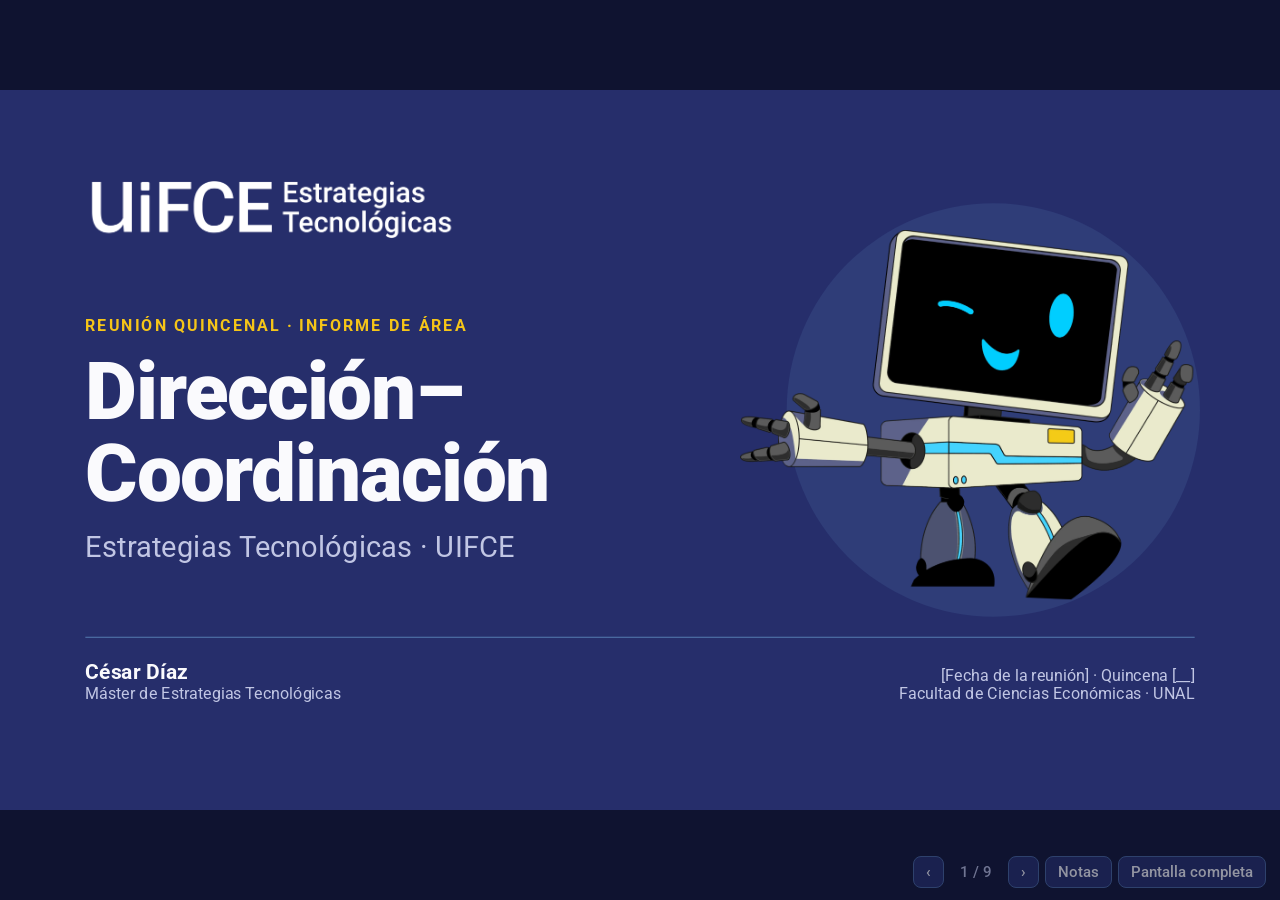
<file: index.html>
<!doctype html>
<html lang="es">
<head>
<meta charset="utf-8">
<meta name="viewport" content="width=device-width, initial-scale=1">
<title>Reunión Dirección–Coordinación · Estrategias Tecnológicas (UIFCE)</title>
<meta name="description" content="Presentación quincenal de Estrategias Tecnológicas para la reunión Dirección–Coordinación de la UIFCE.">
<link rel="preconnect" href="https://fonts.googleapis.com">
<link rel="preconnect" href="https://fonts.gstatic.com" crossorigin>
<link rel="stylesheet" href="https://fonts.googleapis.com/css2?family=Roboto:wght@400;500;700;900&display=swap">
<link rel="stylesheet" href="presentacion/deck.css">
<style>
  html, body { margin: 0; height: 100%; background: #0F1330; overflow: hidden; font-family: 'Roboto', Arial, sans-serif; }
  #v-stage { position: absolute; left: 50%; top: 50%; width: 1920px; height: 1080px; transform-origin: 0 0; background: #fff; }
  #v-stage section { position: relative; width: 1920px; height: 1080px; overflow: hidden; }
  #v-stage aside { display: none; }
  #v-stage p, #v-stage h1, #v-stage h2, #v-stage h3 { margin: 0; }
  #v-stage hr { border: 0; margin: 0; height: 0; width: 100%; }
  #v-stage table { border-collapse: collapse; }
  #v-stage .tbl th, #v-stage .tbl td { text-align: left; padding: 16px 20px; border-bottom: 2px solid #D5D9EC; }
  #v-stage x-shape { display: block; }
  #v-stage x-shape[kind="ellipse"] { border-radius: 50%; }
  #v-stage x-icon { display: inline-block; }
  #v-ui { position: fixed; right: 14px; bottom: 12px; display: flex; gap: 6px; align-items: center; z-index: 5; opacity: .55; transition: opacity .2s; }
  #v-ui:hover, #v-ui:focus-within { opacity: 1; }
  #v-ui button { font: 500 15px 'Roboto', Arial, sans-serif; color: #fff; background: #262E6B; border: 1px solid #49689F; border-radius: 8px; padding: 6px 12px; cursor: pointer; }
  #v-ui button:hover { background: #49689F; }
  #v-ui span { color: #C1C6E4; font: 500 15px 'Roboto', Arial, sans-serif; min-width: 52px; text-align: center; }
  #v-notes { position: fixed; left: 0; right: 0; bottom: 0; max-height: 40%; overflow: auto; background: rgba(15,19,48,.96); color: #EEF0F9; font: 400 18px/1.5 'Roboto', Arial, sans-serif; padding: 18px 28px 56px; z-index: 4; display: none; border-top: 3px solid #F5C518; }
  #v-notes.on { display: block; }
  #v-msg { position: fixed; inset: 0; display: flex; align-items: center; justify-content: center; text-align: center; color: #C1C6E4; font: 400 20px/1.5 'Roboto', Arial, sans-serif; padding: 24px; }
</style>
</head>
<body>
<div id="v-stage" aria-live="polite"></div>
<div id="v-msg">Cargando presentación…</div>
<div id="v-notes" role="region" aria-label="Notas del presentador"></div>
<div id="v-ui">
  <button id="v-prev" aria-label="Diapositiva anterior">‹</button>
  <span id="v-count">–</span>
  <button id="v-next" aria-label="Diapositiva siguiente">›</button>
  <button id="v-nbtn" title="Notas del presentador (N)">Notas</button>
  <button id="v-full" title="Pantalla completa (F)">Pantalla completa</button>
</div>
<script>
(function () {
  // Las imágenes de las diapositivas se referencian como /_blob/<id> en el editor de diseño;
  // aquí se resuelven a los archivos del repositorio.
  var IMG = {
    '/_blob/4a986445da0487c67aa0a69c1173c5e8': 'contexto/mascota/uifce-mascota.png',
    '/_blob/34e8e33a9e551484ecd35115c6119c27': 'contexto/logos/areas/png/uifce-estrategias-tecnologicas-blanco.png'
  };
  var ICON = 'M12 2a10 10 0 100 20 10 10 0 000-20zm-1.2 14.2L6.6 12l1.4-1.4 2.8 2.8 5.2-5.2 1.4 1.4-6.6 6.6z';
  customElements.define('x-icon', class extends HTMLElement {
    connectedCallback() {
      if (this.firstChild) return;
      this.innerHTML = '<svg viewBox="0 0 24 24" width="100%" height="100%" fill="currentColor" aria-hidden="true"><path d="' + ICON + '"/></svg>';
    }
  });

  var stage = document.getElementById('v-stage'), msg = document.getElementById('v-msg'),
      notes = document.getElementById('v-notes'), count = document.getElementById('v-count');
  var slides = [], cur = 0;

  function fit() {
    var s = Math.min(innerWidth / 1920, innerHeight / 1080);
    stage.style.transform = 'translate(' + (-960 * s) + 'px,' + (-540 * s) + 'px) scale(' + s + ')';
  }
  function show(i) {
    if (!slides.length) return;
    cur = Math.max(0, Math.min(slides.length - 1, i));
    var sec = slides[cur].node.cloneNode(true);
    stage.replaceChildren(sec);
    stage.style.counterReset = 'page ' + cur;
    notes.textContent = slides[cur].notes || 'Esta diapositiva no tiene notas.';
    count.textContent = (cur + 1) + ' / ' + slides.length;
    try { history.replaceState(null, '', '#' + (cur + 1)); } catch (e) {}
    document.title = 'Reunión Dirección–Coordinación · ' + (cur + 1) + '/' + slides.length;
  }
  function next() { show(cur + 1); }
  function prev() { show(cur - 1); }
  function fullscreen() {
    if (document.fullscreenElement) document.exitFullscreen();
    else document.documentElement.requestFullscreen && document.documentElement.requestFullscreen();
  }
  function toggleNotes() { notes.classList.toggle('on'); }

  document.getElementById('v-prev').onclick = prev;
  document.getElementById('v-next').onclick = next;
  document.getElementById('v-full').onclick = fullscreen;
  document.getElementById('v-nbtn').onclick = toggleNotes;
  addEventListener('resize', fit);
  addEventListener('keydown', function (e) {
    if (e.metaKey || e.ctrlKey || e.altKey) return;
    var k = e.key;
    if (k === 'ArrowRight' || k === 'PageDown' || k === ' ' || k === 'Enter') { e.preventDefault(); next(); }
    else if (k === 'ArrowLeft' || k === 'PageUp' || k === 'Backspace') { e.preventDefault(); prev(); }
    else if (k === 'Home') show(0);
    else if (k === 'End') show(slides.length - 1);
    else if (k === 'f' || k === 'F') fullscreen();
    else if (k === 'n' || k === 'N') toggleNotes();
  });
  stage.addEventListener('click', function (e) {
    var r = stage.getBoundingClientRect();
    (e.clientX - r.left) < r.width / 3 ? prev() : next();
  });
  var x0 = null;
  addEventListener('touchstart', function (e) { x0 = e.touches[0].clientX; }, { passive: true });
  addEventListener('touchend', function (e) {
    if (x0 === null) return;
    var dx = e.changedTouches[0].clientX - x0; x0 = null;
    if (Math.abs(dx) > 40) dx < 0 ? next() : prev();
  });

  fit();
  fetch('presentacion/deck.json').then(function (r) { return r.json(); }).then(function (deck) {
    return Promise.all(deck.order.map(function (id) {
      return fetch('presentacion/slides/' + id + '.html').then(function (r) { return r.text(); });
    }));
  }).then(function (htmls) {
    htmls.forEach(function (h) {
      var t = document.createElement('template'); t.innerHTML = h;
      var sec = t.content.querySelector('section'); if (!sec) return;
      sec.querySelectorAll('img').forEach(function (img) {
        var s = img.getAttribute('src'); if (IMG[s]) img.setAttribute('src', IMG[s]);
      });
      var a = sec.querySelector('aside');
      slides.push({ node: sec, notes: a ? a.textContent.trim() : '' });
    });
    msg.remove();
    var n = parseInt((location.hash || '').slice(1), 10);
    show(isNaN(n) ? 0 : n - 1);
  }).catch(function () {
    msg.textContent = 'No se pudo cargar la presentación. Ábrela desde un servidor web (por ejemplo, GitHub Pages), no desde el archivo local.';
  });
})();
</script>
</body>
</html>
</file>
<file: presentacion/deck.css>
:root {
  --navy: #262E6B;
  --navy-2: #1B2152;
  --azul: #49689F;
  --lavanda: #C1C6E4;
  --lav-50: #EEF0F9;
  --amarillo: #F5C518;
  --ink: #1D2233;
  --muted: #4A5170;
  --paper: #F6F7FC;
  --card: #FDFDFE;
}

section {
  counter-increment: page;
  font-family: 'Roboto', Arial, sans-serif;
  padding: 128px 128px 160px;
  display: flex;
  flex-direction: column;
  box-sizing: border-box;
}
section.light { background: var(--paper); color: var(--ink); }
section.dark { background: var(--navy); color: var(--lav-50); }
section.accent { background: var(--amarillo); color: var(--navy-2); }

/* encabezado de bloque */
.head { display: flex; flex-direction: column; gap: 12px; margin-bottom: 56px; }
.eyebrow { font-size: 24px; font-weight: 700; letter-spacing: 3px; text-transform: uppercase; color: var(--azul); }
.dark .eyebrow { color: var(--amarillo); }
h2.title { font-size: 72px; font-weight: 700; line-height: 1.1; color: var(--navy); }
.dark h2.title { color: #FAFAFD; }
.timer {
  position: absolute; top: 128px; left: 1552px; width: 240px; box-sizing: border-box;
  font-size: 24px; font-weight: 500; text-align: center;
  background: var(--lav-50); color: var(--navy); padding: 10px 16px; border-radius: 999px;
}
.dark .timer { background: var(--navy-2); color: var(--lavanda); }

/* pie */
.foot {
  position: absolute; left: 128px; bottom: 64px; width: 1664px;
  display: flex; justify-content: space-between; align-items: center;
}
.foot p { font-size: 24px; color: var(--muted); }
.dark .foot p { color: var(--lavanda); }
.foot .pg::after { content: counter(page); }

/* entrada */
.rise { animation: rise 640ms cubic-bezier(0.16, 1, 0.3, 1) both; animation-delay: calc(var(--i, 0) * 120ms); }
@keyframes rise { from { opacity: 0; transform: translateY(28px); } to { opacity: 1; transform: translateY(0); } }

/* portada */
.cover-logo { width: 560px; height: 104px; object-fit: contain; }
.cover-main { flex: 1; display: flex; flex-direction: column; justify-content: center; gap: 24px; }
.cover-main .eyebrow { color: var(--amarillo); }
.cover-main h1 { font-size: 120px; font-weight: 900; line-height: 1.02; color: #FAFAFD; letter-spacing: -2px; }
.cover-main .sub { font-size: 44px; font-weight: 400; color: var(--lavanda); }
.cover-meta { display: flex; justify-content: space-between; align-items: flex-end; border-top: 2px solid #49689F; padding-top: 32px; }
.cover-meta .who { font-size: 32px; font-weight: 700; color: #FAFAFD; }
.cover-meta .role { font-size: 24px; color: var(--lavanda); }
.cover-meta .when { font-size: 24px; color: var(--lavanda); text-align: right; }
.halo { position: absolute; left: 1180px; top: 170px; width: 620px; height: 620px; background: #49689F; opacity: 0.25; }
.mascot-cover { position: absolute; left: 1110px; top: 210px; width: 680px; height: 554px; object-fit: contain; }
.mascot-statement { position: absolute; left: 1232px; top: 312px; width: 560px; height: 456px; object-fit: contain; }
.pop { animation: pop 900ms cubic-bezier(0.16, 1, 0.3, 1) both; animation-delay: 360ms; }
@keyframes pop { from { opacity: 0; transform: translateY(48px) rotate(-4deg); } to { opacity: 1; transform: translateY(0) rotate(0deg); } }

/* agenda */
.timeline { display: grid; grid-template-columns: repeat(5, 1fr); gap: 24px; flex: 1; }
.step { background: var(--card); border-radius: 20px; padding: 36px 32px; display: flex; flex-direction: column; gap: 16px; box-shadow: 0 10px 30px rgba(38, 46, 107, 0.10); border-top: 8px solid var(--navy); }
.step .t { font-size: 24px; font-weight: 500; color: var(--azul); }
.step .n { font-size: 72px; font-weight: 900; color: var(--navy); line-height: 1; }
.step .k { font-size: 32px; font-weight: 700; color: var(--ink); line-height: 1.2; }
.step .d { font-size: 24px; color: var(--muted); line-height: 1.35; }
.step.hot { background: var(--amarillo); border-top-color: var(--navy-2); }
.step.hot .t, .step.hot .d { color: var(--navy-2); }
.step .tag { font-size: 24px; font-weight: 700; color: var(--navy-2); background: #FAFAFD; padding: 6px 14px; border-radius: 999px; align-self: flex-start; }

/* tarjetas de entregas */
.cards { display: grid; grid-template-columns: repeat(3, 1fr); gap: 32px; }
.card { background: var(--card); border-radius: 20px; padding: 40px; display: flex; flex-direction: column; gap: 16px; box-shadow: 0 10px 30px rgba(38, 46, 107, 0.10); border-top: 8px solid var(--navy); }
.card .num { font-size: 72px; font-weight: 900; color: var(--azul); line-height: 1; }
.card h3 { font-size: 44px; font-weight: 700; color: var(--navy); line-height: 1.1; }
.card .body { font-size: 32px; color: var(--muted); line-height: 1.35; flex: 1; }
.status { display: flex; align-items: center; gap: 10px; }
.status x-icon { width: 32px; height: 32px; color: #2E7D4F; }
.status .st { font-size: 24px; font-weight: 700; color: #2E7D4F; }

/* tabla en curso */
.tbl { font-size: 28px; color: var(--ink); width: 100%; }
.tbl th { color: var(--navy); font-weight: 700; }
.tbl .row-alt { background: #ECEEF8; }
.tbl-note { font-size: 24px; color: var(--muted); margin-top: 28px; }

/* bloqueos */
.blocks { display: grid; grid-template-columns: repeat(2, 1fr); gap: 32px; }
.block { background: var(--navy-2); border-radius: 20px; padding: 40px; display: flex; flex-direction: column; gap: 16px; border-top: 8px solid var(--amarillo); }
.block .lbl { font-size: 24px; font-weight: 700; letter-spacing: 2px; color: var(--amarillo); }
.block h3 { font-size: 44px; font-weight: 700; color: #FAFAFD; line-height: 1.1; }
.block .body { font-size: 28px; color: var(--lavanda); line-height: 1.35; flex: 1; }
.block hr { border-top: 2px solid #3A4380; }
.block .need { font-size: 28px; color: #FAFAFD; line-height: 1.35; }
.block .need b { color: var(--amarillo); }

/* portadilla de estudio */
.statement { flex: 1; display: flex; flex-direction: column; justify-content: center; gap: 32px; }
.statement .eyebrow { color: var(--navy-2); }
.statement h1 { font-size: 120px; font-weight: 900; line-height: 1.02; color: var(--navy-2); letter-spacing: -2px; }
.statement .sub { font-size: 44px; color: var(--navy-2); width: 1040px; line-height: 1.25; }

/* kanban de estudio */
.lanes { display: grid; grid-template-columns: repeat(3, 1fr); gap: 32px; }
.lane { display: flex; flex-direction: column; gap: 16px; }
.lane-head { display: flex; flex-direction: column; gap: 8px; border-bottom: 4px solid var(--navy); padding-bottom: 16px; }
.lane-head .ph { font-size: 44px; font-weight: 700; color: var(--navy); }
.lane-head .def { font-size: 24px; color: var(--muted); }
.proj { background: var(--card); border-radius: 16px; padding: 22px 28px; display: flex; flex-direction: column; gap: 6px; box-shadow: 0 8px 24px rgba(38, 46, 107, 0.10); border-left: 8px solid var(--azul); }
.proj .pt { font-size: 32px; font-weight: 700; color: var(--ink); }
.proj .pq { font-size: 24px; color: var(--muted); line-height: 1.35; }
.proj .po { font-size: 24px; font-weight: 500; color: var(--azul); }

/* próximos */
.split { display: grid; grid-template-columns: 1.05fr 0.95fr; gap: 48px; flex: 1; }
.todo { display: flex; flex-direction: column; gap: 28px; }
.todo-item { display: flex; gap: 24px; align-items: flex-start; }
.todo-item .n { font-size: 44px; font-weight: 900; color: var(--azul); width: 64px; min-width: 64px; line-height: 1.1; }
.todo-item .tx { font-size: 32px; color: var(--ink); line-height: 1.3; }
.ask { background: var(--navy); border-radius: 24px; padding: 48px; display: flex; flex-direction: column; gap: 28px; }
.ask .eyebrow { color: var(--amarillo); }
.ask h3 { font-size: 44px; font-weight: 700; color: #FAFAFD; line-height: 1.1; }
.ask-item { display: flex; flex-direction: column; gap: 6px; border-top: 2px solid #3A4380; padding-top: 20px; }
.ask-item .a { font-size: 32px; font-weight: 700; color: #FAFAFD; line-height: 1.25; }
.ask-item .w { font-size: 24px; color: var(--lavanda); line-height: 1.35; }

/* cierre */
.close { display: grid; grid-template-columns: 1fr 1fr; gap: 64px; flex: 1; align-items: center; }
.close h1 { font-size: 120px; font-weight: 900; line-height: 1.02; color: #FAFAFD; letter-spacing: -2px; }
.close .sub { font-size: 32px; color: var(--lavanda); margin-top: 24px; }
.agree { background: var(--navy-2); border-radius: 24px; padding: 48px; display: flex; flex-direction: column; gap: 24px; }
.agree h3 { font-size: 44px; font-weight: 700; color: var(--amarillo); }
.agree .ln { font-size: 28px; color: var(--lavanda); border-bottom: 2px solid #3A4380; padding-bottom: 16px; }
.close-logo { width: 400px; height: 75px; object-fit: contain; margin-top: 48px; }
</file>
